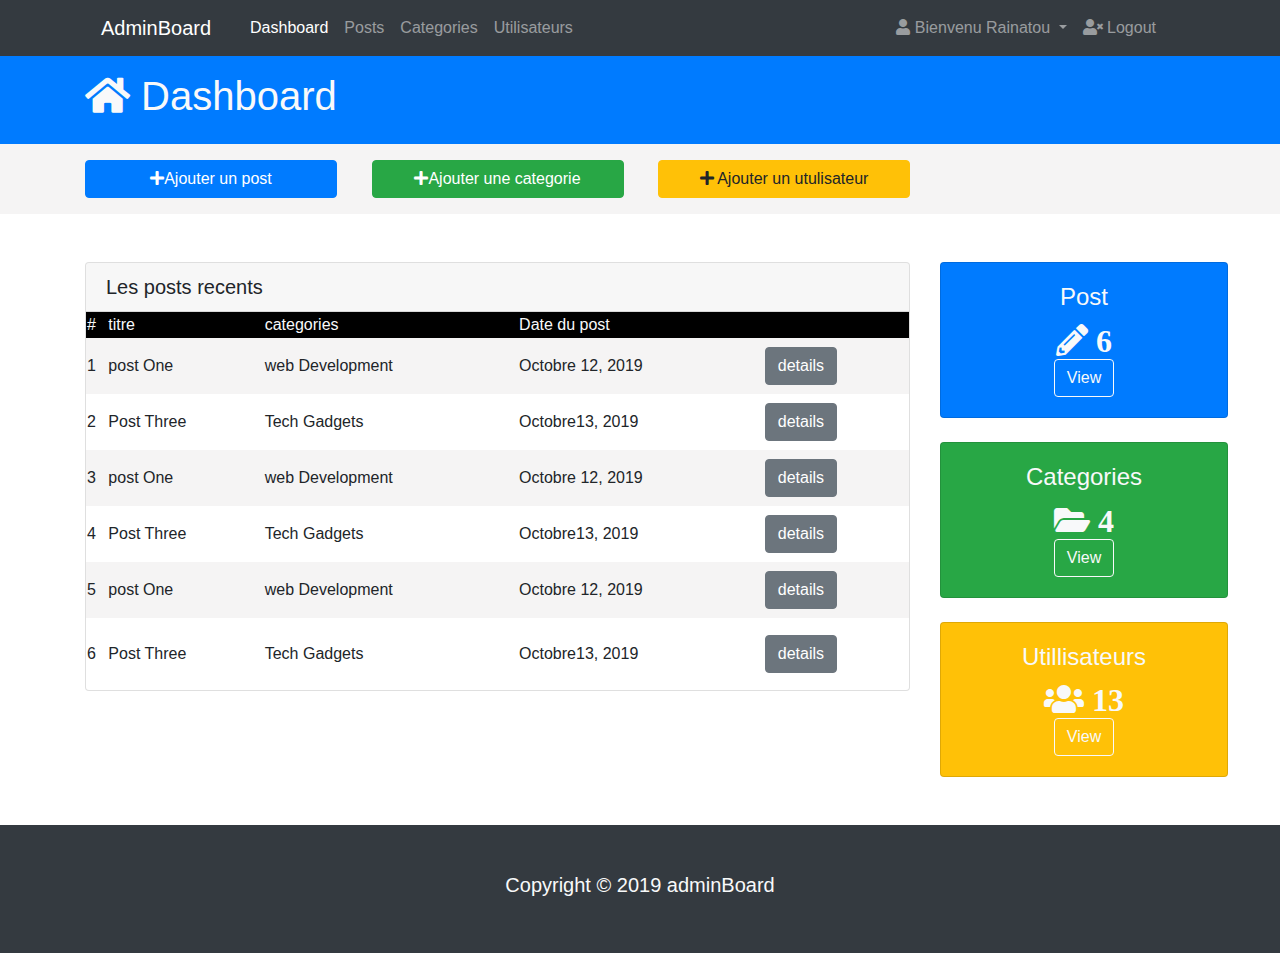
<file: index.html>
<!DOCTYPE html>
<html lang="en">
<head>
    <meta charset="UTF-8">
    <meta name="viewport" content="width=device-width, initial-scale=1.0">
    <link rel="stylesheet" href="adminboard.css">
    <meta http-equiv="X-UA-Compatible" content="ie=edge">
    <link rel="stylesheet" href="css\bootstrap.min.css">
    <link rel="stylesheet" href="fontawesome/css/all.min.css">
    <title>Document</title>

</head>
<body>
    <!--NavBar-->
    <div class="container-fluid bg-dark">
      <div class="container">
        
              <nav class="navbar navbar-expand-lg navbar-dark bg-dark">
    
                <a href="index.html" class="navbar-brand">AdminBoard</a>
                  <button class="navbar-toggler" type="button" data-toggle="collapse" data-target="#menu" aria-expanded="false" aria-label="toggle navigation">
                    <span class="navbar-toggler-icon"></span>
                  </button>
                    <div class="collapse navbar-collapse my-auto" id="menu">
                <div class="col">
                 <ul class="navbar-nav ">
                     <li class="nav-item active">
                           <a href="index.html" class="nav-link">Dashboard <span class="sr-only">(current)</span> </a>
                        </li>
                        <li class="nav-item">
                           <a href="Post.html" class="nav-link">Posts</a>
                        </li>
                        <li class="nav-item">
                            <a href="Categories.html" class="nav-link">Categories</a>
                        </li>
                        <li class="nav-item mr-auto">
                            <a href="Utilisateurs.html" class="nav-link">Utilisateurs</a>
                        </li>
                        <li class="nav-item">
                                    <a href="#" class="nav-link dropdown-toggle" type="button" data-toggle="dropdown" 
                                          aria-haspopup="true" aria-expanded="false" id="bienvenu" data-display="statice">
                                      <span class="fas fa-user"></span> Bienvenu Rainatou
                                      </a> 
                                              <div class="dropdown-menu dropdown-menu-lg-right bg-white shadow-lg"aria-labelledby="bienvenu">
                                              <a href="Profile.html" class="dropdown-item"> <i class="fas fa-user-circle"></i> Profil</a>
                                              <a href="Parametres.html" class="dropdown-item"> <i class="fas fa-cog" ></i>  Parametres</a>
                                              </div>                                               
                        </li>
                        <li class="nav-item" >
                          <a href="logout.html" class="nav-link"><span class="fas fa-user-times"></span> Logout</a>
                      </li>
                     </ul> 
    
                   </div>
                  </nav>
              </div>
          </div>
  

      <!--dashboard-->
      <section class="py-3 bg-primary">
            <div class="container">
              <div class="row">
                <div class="col">
                  <h1 class="text-light"><i class="fas fa-home"></i> Dashboard </h1>
                </div>
              </div>

            </div>
      </section>

      <section class="py-3" style="background-color: rgb(245, 244, 244)"> 
        <div class="container">
          <div class="row">
           <div class="col-9 d-flex justify-content-between">
            <button type="button" class="btn btn-primary" style="width: 252px;" data-toggle="modal" data-target="#staticBackdrop">
              <i class="fas fa-plus"></i>Ajouter un post
            </button>
            
            <div class="modal fade"  id="staticBackdrop" data-backdrop="static" tabindex="-1" role="dialog" aria-labelledby="staticBackdropLabel" aria-hidden="true">
              <div class="modal-dialog" role="document">
                <div class="modal-content">
                  <div class="modal-header bg-primary">
                    <h5 class="modal-title text-light " id="staticBackdropLabel">ajouter un post</h5>
                    <button type="button" class="close" data-dismiss="modal" aria-label="Close">
                      <span aria-hidden="true">&times;</span>
                    </button>
                  </div>
                  <div class="modal-body">
                    <div class="form-group">
                      <label for="exampleInputPassword1">Title</label>
                      <input type="password" class="form-control" id="exampleInputPassword1">
                    </div>
                    <div class="form-group">
                      <label for="exampleInputPassword1">Category</label>
                      <select class="custom-select" required>
                        <option value="">Web Development</option>
                        <option value="1">Tech Gadgets</option>
                        <option value="2">Business</option>
                        <option value="3">Health & Wellness</option>
                      </select>
                      <div class="invalid-feedback">Example invalid custom select feedback</div>
                    </div>
                    Body
                    <textarea id="txtEditor" style="height:200px;">
                        <p>Lorem ipsum dolor, sit amet consectetur adipisicing elit. Ullam consectetur sit quidem quaerat accusantium, praesentium necessitatibus id cum nulla porro.</p>
                     
                    </textarea> 



                    
                  </div>
                  <div class="modal-footer">
                    <button type="button" class="btn btn-secondary" data-dismiss="modal">Close</button>
                    <button type="button" class="btn btn-primary">Save Changes</button>
                  </div>
                </div>
              </div>
            </div>
           

           
            <button type="button" class="btn btn-success " style="width: 252px;" data-toggle="modal" data-target="#staticBackdrop">
              <i class="fas fa-plus"></i>Ajouter une categorie
            </button>
            
            <div class="modal fade" id="staticBackdrop" data-backdrop="static" tabindex="-1" role="dialog" aria-labelledby="staticBackdropLabel" aria-hidden="true">
              <div class="modal-dialog" role="document">
                <div class="modal-content">
                  <div class="modal-header bg-success">
                    <h5 class="modal-title text-light" id="staticBackdropLabel">Ajouter Categories</h5>
                    <button type="button" class="close" data-dismiss="modal" aria-label="Close">
                      <span aria-hidden="true">&times;</span>
                    </button>
                  </div>
                  <div class="modal-body">
                    <label for="exampleInputPassword1">Title</label>
                    <input type="password" class="form-control" id="exampleInputPassword1">
                  </div>
                  <div class="modal-footer">
                    <button type="button" class="btn btn-secondary" data-dismiss="modal">Close</button>
                    <button type="button" class="btn btn-primary">S ave Changes</button>
                  </div>
                </div>
              </div>
            </div>
         

           
            <button type="button" class="btn btn-warning " style="width: 252px;"data-toggle="modal" data-target="#staticBackdrop">
               <i class="fas fa-plus"></i>  Ajouter un utulisateur
            </button>
            
            <div class="modal fade" id="staticBackdrop" data-backdrop="static" tabindex="-1" role="dialog" aria-labelledby="staticBackdropLabel" aria-hidden="true">
              <div class="modal-dialog" role="document">
                <div class="modal-content">
                  <div class="modal-header">
                    <h5 class="modal-title" id="staticBackdropLabel">Modal title</h5>
                    <button type="button" class="close" data-dismiss="modal" aria-label="Close">
                      <span aria-hidden="true">&times;</span>
                    </button>
                  </div>
                  <div class="modal-body">
                    ...
                  </div>
                  <div class="modal-footer">
                    <button type="button" class="btn btn-secondary" data-dismiss="modal">Close</button>
                    <button type="button" class="btn btn-primary">Understood</button>
                  </div>
                </div>
              </div>
            </div>
          </div>

          </div>
        </div>
      </section>
<!--les posts recents-->
<section class="py-5">
  <div class="container">
    <div class="row">
      <div class="col-md-9">
        <div class="card">
          <h5 class="card-header"> Les posts recents</h5>
         <table>
           <tr style="background: black; " class="text-light  mt-1 mb-1">
             <td>#</td>
             <td>titre</td>
             <td>categories</td>
             <td>Date du post</td>
             <td></td>
           </tr>

           <tr class="py-5 toc" style="background-color: rgb(245, 244, 244); ">
             <td>1</td>
             <td>post One</td>
             <td>web Development</td>
             <td>Octobre 12, 2019</td>
             <td><button type="button" class="btn btn-secondary mt-2 mb-2" >
              details</button></td>
           </tr>
          
           
           <tr>
              <td>2</td>
             <td>Post Three</td>
             <td>Tech Gadgets</td>
             <td>Octobre13, 2019</td>
             <td><button type="button" class="btn btn-secondary mt-2 mb-2" >
              details</button></td>
           </tr>

           <tr class="py-5 toc" style="background-color: rgb(245, 244, 244); ">
            <td>3</td>
            <td>post One</td>
            <td>web Development</td>
            <td>Octobre 12, 2019</td>
            <td><button type="button" class="btn btn-secondary mt-2 mb-2" >
             details</button></td>
          </tr>

          <tr>
            <td>4</td>
            <td>Post Three</td>
            <td>Tech Gadgets</td>
            <td>Octobre13, 2019</td>
            <td><button type="button" class="btn btn-secondary mt-2 mb-2" >
              details</button></td>
          </tr>

          <tr class="py-5 toc" style="background-color: rgb(245, 244, 244); ">
            <td>5</td>
            <td>post One</td>
            <td>web Development</td>
            <td>Octobre 12, 2019</td>
            <td><button type="button" class="btn btn-secondary mt-2 mb-2" >
             details</button></td>
          </tr>

          <tr>
            <td>6</td>
            <td>Post Three</td>
            <td>Tech Gadgets</td>
            <td>Octobre13, 2019</td>
            <td><button type="button" class="btn btn-secondary mt-3 mb-3" >
              details</button></td>
          </tr>

         </table>

        </div>
      </div>

      <div class="col-md-3 text-light ">
        <div class="card bg-primary text-center" style="width: 18rem;">
          <div class="card-body">
            <h4 class="card-title">Post</h4>
            <i class="fas fa-pencil-alt fa-2x"> 6</i><br>
            <button type="button" class="btn btn-outline-light">View</button>
            
          </div>
        </div><br>

        <div class="card bg-success text-center" style="width: 18rem;">
          <div class="card-body">
            <h4 class="card-title">Categories</h4>
            <i class="fas fa-folder-open fa-2x"> 4</i><br>
            <button type="button" class="btn btn-outline-light">View</button>
            
          </div>
        </div><br>

        <div class="card bg-warning text-center" style="width: 18rem;">
          <div class="card-body">
            <h4 class="card-title">Utillisateurs</h4>
            <i class="fas fa-users fa-2x"> 13</i><br>
            <button type="button" class="btn btn-outline-light">View</button>
            
          </div>
        </div>


      </div>

    </div>
  </div>
</section>

<!--footers-->
<section class="p-5 bg-dark text-light text-center">
  <div class="container">
      <div class="row">
           <div class="col">
              <h5 > Copyright &copy; 2019 adminBoard</h5>
           </div>
      </div>
  </div>
</section>




        <script src="jquery/jquery-3.5.1.min.js"></script>
        <script src="js\bootstrap.min.js"></script>
        <script src="editor/editor.js"></script>
        <script>
            $(document).ready(function() {
                $("#txtEditor").Editor();
            });
        </script>
</body>
</html>
</file>
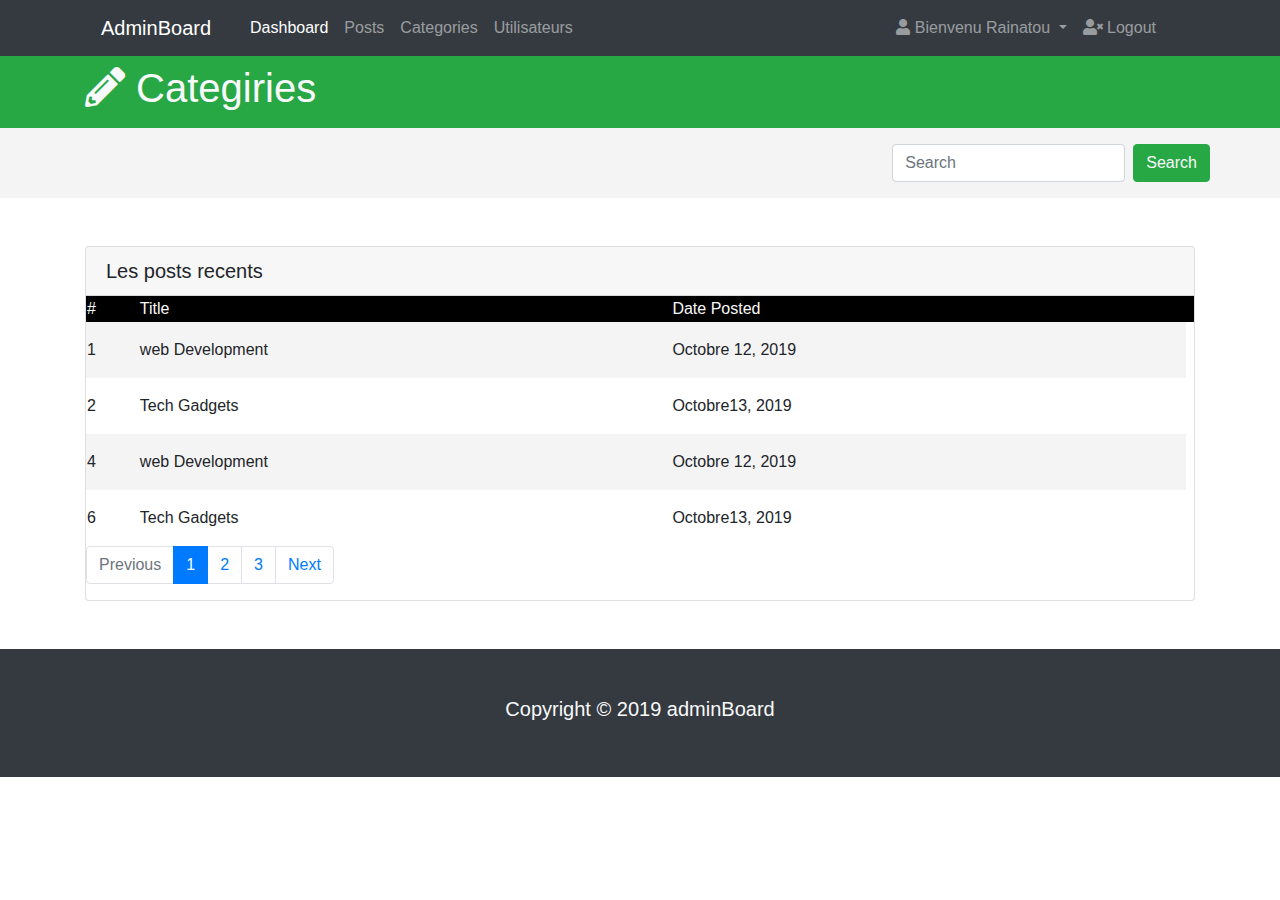
<file: Categories.html>
<!DOCTYPE html>
<html lang="en">
<head>
    <meta charset="UTF-8">
    <meta name="viewport" content="width=device-width, initial-scale=1.0">
    <link rel="stylesheet" href="adminboard.css">
    <meta http-equiv="X-UA-Compatible" content="ie=edge">
    <link rel="stylesheet" href="css\bootstrap.min.css">
    <link rel="stylesheet" href="fontawesome/css/all.min.css">
    <title>Document</title>
</head>
<body>

  <!--NavBar-->
    <div class="container-fluid bg-dark">
      <div class="container">
        
              <nav class="navbar navbar-expand-lg navbar-dark bg-dark">
    
                <a href="index.html" class="navbar-brand">AdminBoard</a>
                  <button class="navbar-toggler" type="button" data-toggle="collapse" data-target="#menu" aria-expanded="false" aria-label="toggle navigation">
                    <span class="navbar-toggler-icon"></span>
                  </button>
                    <div class="collapse navbar-collapse my-auto" id="menu">
                <div class="col">
                 <ul class="navbar-nav ">
                     <li class="nav-item active">
                           <a href="index.html" class="nav-link">Dashboard <span class="sr-only">(current)</span> </a>
                        </li>
                        <li class="nav-item">
                           <a href="Post.html" class="nav-link">Posts</a>
                        </li>
                        <li class="nav-item">
                            <a href="Categories.html" class="nav-link">Categories</a>
                        </li>
                        <li class="nav-item mr-auto">
                            <a href="Utilisateurs.html" class="nav-link">Utilisateurs</a>
                        </li>
                        <li class="nav-item">
                                    <a href="#" class="nav-link dropdown-toggle" type="button" data-toggle="dropdown" 
                                          aria-haspopup="true" aria-expanded="false" id="bienvenu" data-display="statice">
                                      <span class="fas fa-user"></span> Bienvenu Rainatou
                                      </a> 
                                              <div class="dropdown-menu dropdown-menu-lg-right bg-white shadow-lg"aria-labelledby="bienvenu">
                                              <a href="Profile.html" class="dropdown-item"> <i class="fas fa-user-circle"></i> Profil</a>
                                              <a href="Parametres.html" class="dropdown-item"> <i class="fas fa-cog" ></i>  Parametres</a>
                                              </div>                                               
                        </li>
                        <li class="nav-item" >
                          <a href="logout.html" class="nav-link"><span class="fas fa-user-times"></span> Logout</a>
                      </li>
                     </ul> 
    
                   </div>
                  </nav>
              </div>
          </div>
  


  
        <!--Categiries-->
        <section class="py-2 bg-success">
              <div class="container">
                <div class="row">
                  <div class="col">
                    <h1 class="text-light"><i class="fas fa-pencil-alt"></i> Categiries</h1>
                  </div>
                </div>
  
              </div>
        </section>
        <!--search-->
        <section class="py-3 " style="background-color: rgb(245, 244, 244)">
            <div class="container ">
                <div class="row ">
                  
                        <form class="form-inline my-2 my-lg-0 ml-auto">
                            <input class="form-control mr-sm-2" type="search" placeholder="Search" aria-label="Search">
                            <button class="btn btn-outline-success bg-success text-light my-2 my-sm-0" type="submit">Search</button>
                          </form>
                    
                </div>
            </div>
        </section>
        <!--Categories recent-->
        <section class="py-5">
            <div class="container">
              <div class="row">
                <div class="col">
                  <div class="card">
                    <h5 class="card-header"> Les posts recents</h5>
                    
                        <table>
                            <tr style="background: black; " class="text-light  mt-1 mb-1">
                              <td>#</td>
                              <td></td>
                              <td>Title</td>
                              <td>Date Posted</td>
                              <td></td>
                            </tr>
                 
                            <tr class="py-5 toc" style="background-color: rgb(245, 244, 244); ">
                              <td>1</td>
                              <td></td>
                              <td>web Development</td>
                              <td class="py-3">Octobre 12, 2019</td>
                             
                            </tr>
                           
                            
                            <tr>
                               <td>2</td>
                              <td></td>
                              <td>Tech Gadgets</td>
                              <td class="py-3">Octobre13, 2019</td>
                             
                            </tr>
                 
                           <tr class="py-5 toc" style="background-color: rgb(245, 244, 244); ">
                             <td>4</td>
                             <td></td>
                             <td>web Development</td>
                             <td class="py-3" >Octobre 12, 2019</td>
                            
                           </tr>
                 
                           <tr class="">
                             <td>6</td>
                             <td></td>
                             <td>Tech Gadgets</td>
                             <td class="py-3">Octobre13, 2019</td>
                            
                           </tr>
                 
                          </table>


                   
                   <nav aria-label="...">
                    <ul class="pagination">
                      <li class="page-item disabled">
                        <span class="page-link">Previous</span>
                      </li>
                      <li class="page-item active"><a class="page-link" href="#">1</a></li>
                      <li class="page-item " aria-current="page">
                        <span class="page-link">
                          2
                          <span class="sr-only">(current)</span>
                        </span>
                      </li>
                      <li class="page-item"><a class="page-link" href="#">3</a></li>
                      <li class="page-item">
                        <a class="page-link" href="#">Next</a>
                      </li>
                    </ul>
                  </nav>
                  </div>
                </div>
          
                
          
              </div>
            </div>
          </section>


<!--footers-->
<section class="p-5 bg-dark text-light text-center">
  <div class="container">
      <div class="row">
           <div class="col">
              <h5 > Copyright &copy; 2019 adminBoard</h5>
           </div>
      </div>
  </div>
</section>







    <script src="jquery/jquery-3.5.1.min.js"></script>
    <script src="js\bootstrap.min.js"></script>
</body>
</html>
</file>
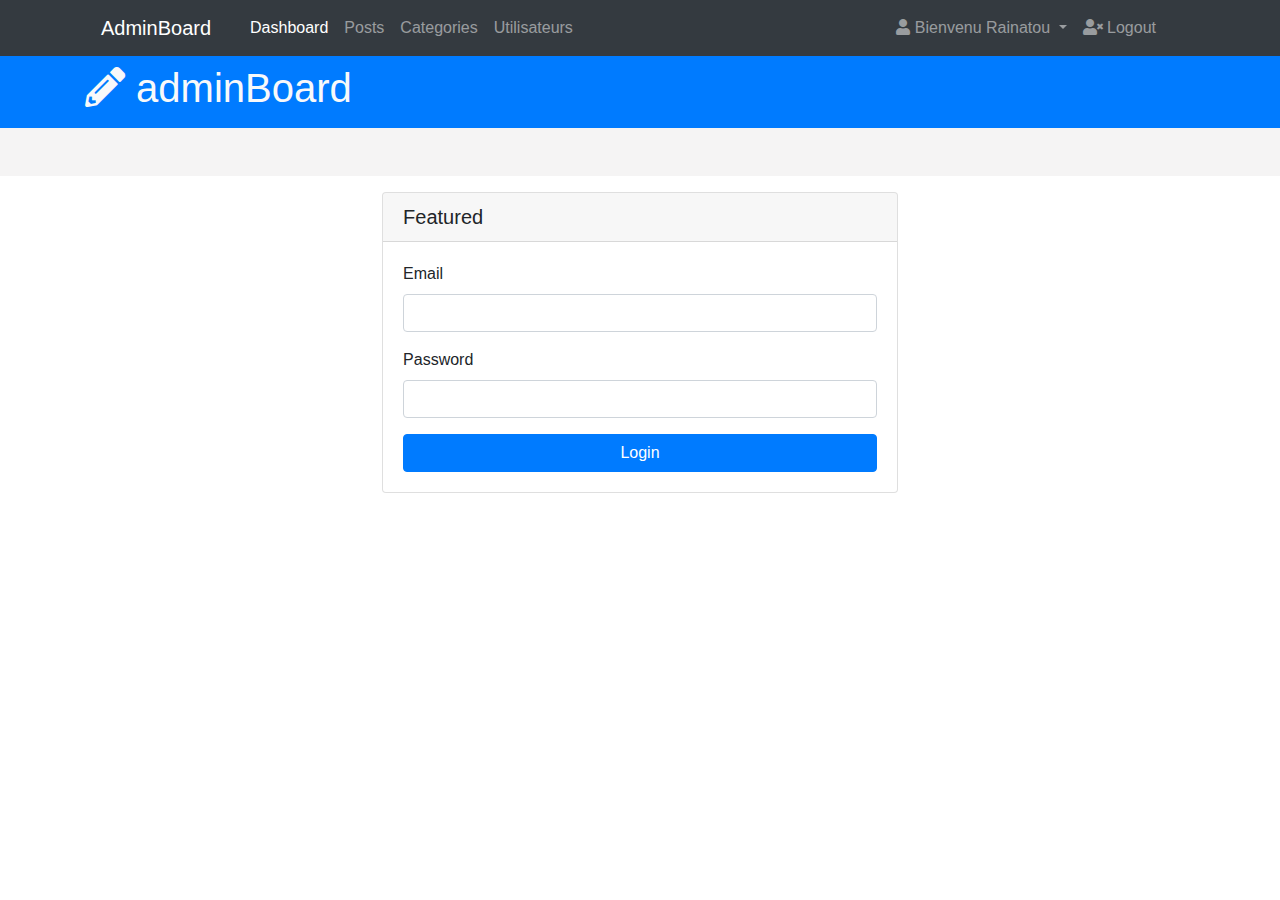
<file: Logout.html>
<!DOCTYPE html>
<html lang="en">
<head>
    <meta charset="UTF-8">
    <meta name="viewport" content="width=device-width, initial-scale=1.0">
    <link rel="stylesheet" href="adminboard.css">
    <meta http-equiv="X-UA-Compatible" content="ie=edge">
    <link rel="stylesheet" href="css\bootstrap.min.css">
    <link rel="stylesheet" href="fontawesome/css/all.min.css">
    <title>Document</title>
</head>
<body>
      <!--NavBar-->
    <div class="container-fluid bg-dark">
      <div class="container">
        
              <nav class="navbar navbar-expand-lg navbar-dark bg-dark">
    
                <a href="index.html" class="navbar-brand">AdminBoard</a>
                  <button class="navbar-toggler" type="button" data-toggle="collapse" data-target="#menu" aria-expanded="false" aria-label="toggle navigation">
                    <span class="navbar-toggler-icon"></span>
                  </button>
                    <div class="collapse navbar-collapse my-auto" id="menu">
                <div class="col">
                 <ul class="navbar-nav ">
                     <li class="nav-item active">
                           <a href="index.html" class="nav-link">Dashboard <span class="sr-only">(current)</span> </a>
                        </li>
                        <li class="nav-item">
                           <a href="Post.html" class="nav-link">Posts</a>
                        </li>
                        <li class="nav-item">
                            <a href="Categories.html" class="nav-link">Categories</a>
                        </li>
                        <li class="nav-item mr-auto">
                            <a href="Utilisateurs.html" class="nav-link">Utilisateurs</a>
                        </li>
                        <li class="nav-item">
                                    <a href="#" class="nav-link dropdown-toggle" type="button" data-toggle="dropdown" 
                                          aria-haspopup="true" aria-expanded="false" id="bienvenu" data-display="statice">
                                      <span class="fas fa-user"></span> Bienvenu Rainatou
                                      </a> 
                                              <div class="dropdown-menu dropdown-menu-lg-right bg-white shadow-lg"aria-labelledby="bienvenu">
                                              <a href="Profile.html" class="dropdown-item"> <i class="fas fa-user-circle"></i> Profil</a>
                                              <a href="Parametres.html" class="dropdown-item"> <i class="fas fa-cog" ></i>  Parametres</a>
                                              </div>                                               
                        </li>
                        <li class="nav-item" >
                          <a href="Logout.html" class="nav-link"><span class="fas fa-user-times"></span> Logout</a>
                      </li>
                     </ul> 
    
                   </div>
                  </nav>
              </div>
          </div>
  
  
        <!--Board-->
        <section class="py-2 bg-primary">
              <div class="container">
                <div class="row">
                  <div class="col">
                    <h1 class="text-light"><i class="fas fa-pencil-alt"></i> adminBoard</h1>
                  </div>
                </div>
  
              </div>
        </section>

        <!--vide-->
        <section class="py-4" style="background-color: rgb(245, 244, 244)">
        </section>

        <!--Connexion-->
        <section class="py-3">
            <div class="row">
                <div class="col-5 m-auto">
                    <div class="card">
                        <h5 class="card-header">Featured</h5>
                        <div class="card-body">
                            <div class="form-group">
                                <label for="exampleInputEmail1">Email</label>
                                <input type="email" class="form-control" id="exampleInputEmail1" aria-describedby="emailHelp">
                                
                              </div>
                              <div class="form-group">
                                <label for="exampleInputPassword1">Password</label>
                                <input type="password" class="form-control" id="exampleInputPassword1">
                              </div>
                          <a href="#" class="btn btn-primary btn-block">Login</a>
                        </div>
                      </div>

                </div>
            </div>
        </section>




        </section>
    








    <script src="jquery/jquery-3.5.1.min.js"></script>
    <script src="js\bootstrap.min.js"></script>
</body>
</html>
</file>
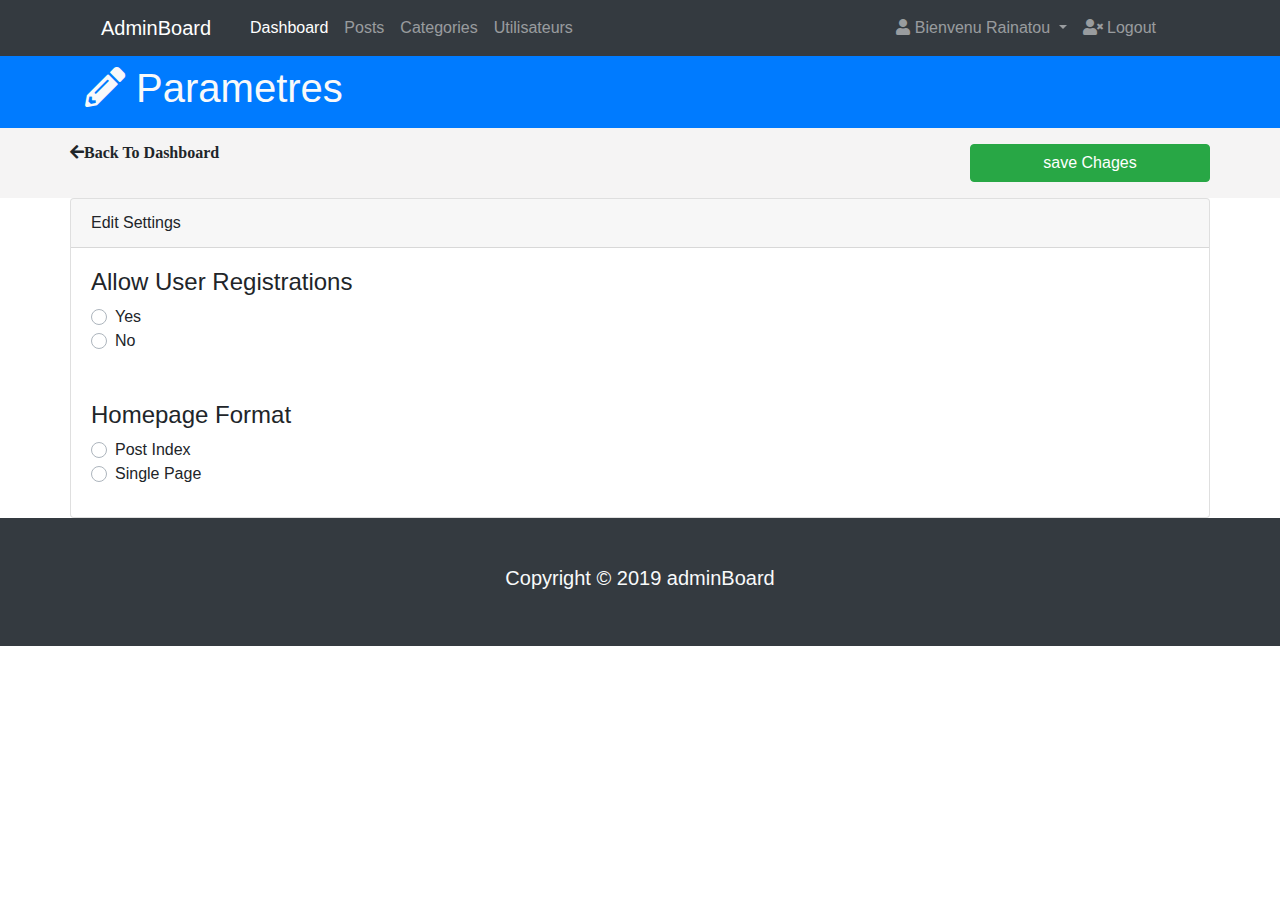
<file: Parametres.html>
<!DOCTYPE html>
<html lang="en">
<head>
    <meta charset="UTF-8">
    <meta name="viewport" content="width=device-width, initial-scale=1.0">
    <link rel="stylesheet" href="adminboard.css">
    <meta http-equiv="X-UA-Compatible" content="ie=edge">
    <link rel="stylesheet" href="css\bootstrap.min.css">
    <link rel="stylesheet" href="fontawesome/css/all.min.css">
    <title>Document</title>
</head>
<body>
     <!--NavBar-->
    <div class="container-fluid bg-dark">
      <div class="container">
        
              <nav class="navbar navbar-expand-lg navbar-dark bg-dark">
    
                <a href="index.html" class="navbar-brand">AdminBoard</a>
                  <button class="navbar-toggler" type="button" data-toggle="collapse" data-target="#menu" aria-expanded="false" aria-label="toggle navigation">
                    <span class="navbar-toggler-icon"></span>
                  </button>
                    <div class="collapse navbar-collapse my-auto" id="menu">
                <div class="col">
                 <ul class="navbar-nav ">
                     <li class="nav-item active">
                           <a href="index.html" class="nav-link">Dashboard <span class="sr-only">(current)</span> </a>
                        </li>
                        <li class="nav-item">
                           <a href="Post.html" class="nav-link">Posts</a>
                        </li>
                        <li class="nav-item">
                            <a href="Categories.html" class="nav-link">Categories</a>
                        </li>
                        <li class="nav-item mr-auto">
                            <a href="Utilisateurs.html" class="nav-link">Utilisateurs</a>
                        </li>
                        <li class="nav-item">
                                    <a href="#" class="nav-link dropdown-toggle" type="button" data-toggle="dropdown" 
                                          aria-haspopup="true" aria-expanded="false" id="bienvenu" data-display="statice">
                                      <span class="fas fa-user"></span> Bienvenu Rainatou
                                      </a> 
                                              <div class="dropdown-menu dropdown-menu-lg-right bg-white shadow-lg"aria-labelledby="bienvenu">
                                              <a href="Profile.html" class="dropdown-item"> <i class="fas fa-user-circle"></i> Profil</a>
                                              <a href="Parametres.html" class="dropdown-item"> <i class="fas fa-cog" ></i>  Parametres</a>
                                              </div>                                               
                        </li>
                        <li class="nav-item" >
                          <a href="logout.html" class="nav-link"><span class="fas fa-user-times"></span> Logout</a>
                      </li>
                     </ul> 
    
                   </div>
                  </nav>
              </div>
          </div>
  
  
        <!--Parametres-->
        <section class="py-2 bg-primary">
              <div class="container">
                <div class="row">
                  <div class="col">
                    <h1 class="text-light"><i class="fas fa-pencil-alt"></i> Parametres</h1>
                  </div>
                </div>
  
              </div>
        </section>

        <!--saves-->
        <section class="py-3 " style="background-color: rgb(245, 244, 244)">
            <div class="container ">
                
                    <div class="row ">
                        <i class="fas fa-arrow-left mr-auto">Back To Dashboard</i>
                        <button class="btn btn-success" style="width: 15rem;"> save Chages</button>
                    </div>       
            </div>
        </section>
        <!--settings-->
        <section>
            <div class="container">
                <div class="row ">
                    <div class="card" style="width: 72rem; height: 20rem;">
                        <div class="card-header">
                          Edit Settings
                        </div>
                        <div class="card-body">
                          <h4>Allow User Registrations</h4>
                          <div class="custom-control custom-radio">
                            <input type="radio" id="customRadio1" name="customRadio" class="custom-control-input">
                            <label class="custom-control-label" for="customRadio1">Yes</label>
                          </div>
                          <div class="custom-control custom-radio">
                            <input type="radio" id="customRadio2" name="customRadio" class="custom-control-input">
                            <label class="custom-control-label" for="customRadio2">No</label>
                          </div><br><br>
                          <h4>Homepage Format</h4>
                          <div class="custom-control custom-radio">
                            <input type="radio" id="customRadio1" name="customRadio" class="custom-control-input">
                            <label class="custom-control-label" for="customRadio1">Post Index</label>
                          </div>
                          <div class="custom-control custom-radio">
                            <input type="radio" id="customRadio2" name="customRadio" class="custom-control-input">
                            <label class="custom-control-label" for="customRadio2">Single Page</label>
                          </div>

                         
                          
                        </div>
                      </div>
                </div>
            </div>
        </section>

<!--footers-->
<section class="p-5 bg-dark text-light text-center">
  <div class="container">
      <div class="row">
           <div class="col">
              <h5 > Copyright &copy; 2019 adminBoard</h5>
           </div>
      </div>
  </div>
</section>
</section>



    <script src="jquery/jquery-3.5.1.min.js"></script>
    <script src="js\bootstrap.min.js"></script>
</body>
</html>
</file>
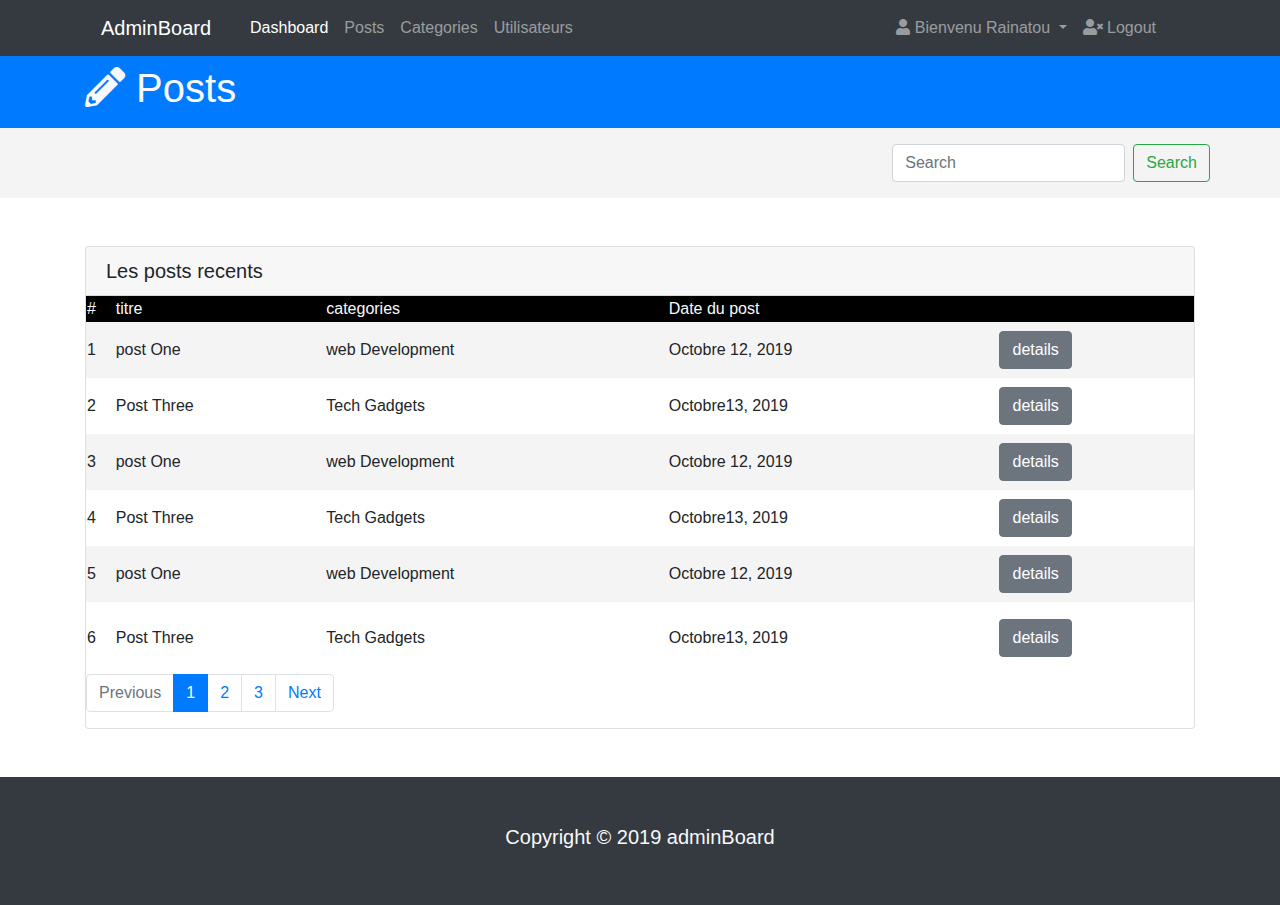
<file: Post.html>
<!DOCTYPE html>
<html lang="en">
<head>
    <meta charset="UTF-8">
    <meta name="viewport" content="width=device-width, initial-scale=1.0">
    <link rel="stylesheet" href="adminboard.css">
    <meta http-equiv="X-UA-Compatible" content="ie=edge">
    <link rel="stylesheet" href="css\bootstrap.min.css">
    <link rel="stylesheet" href="fontawesome/css/all.min.css">
    <title>Document</title>
</head>
<body>
    <!--NavBar-->
    <!--NavBar-->
    <div class="container-fluid bg-dark">
      <div class="container">
        
              <nav class="navbar navbar-expand-lg navbar-dark bg-dark">
    
                <a href="index.html" class="navbar-brand">AdminBoard</a>
                  <button class="navbar-toggler" type="button" data-toggle="collapse" data-target="#menu" aria-expanded="false" aria-label="toggle navigation">
                    <span class="navbar-toggler-icon"></span>
                  </button>
                    <div class="collapse navbar-collapse my-auto" id="menu">
                <div class="col">
                 <ul class="navbar-nav ">
                     <li class="nav-item active">
                           <a href="index.html" class="nav-link">Dashboard <span class="sr-only">(current)</span> </a>
                        </li>
                        <li class="nav-item">
                           <a href="Post.html" class="nav-link">Posts</a>
                        </li>
                        <li class="nav-item">
                            <a href="Categories.html" class="nav-link">Categories</a>
                        </li>
                        <li class="nav-item mr-auto">
                            <a href="Utilisateurs.html" class="nav-link">Utilisateurs</a>
                        </li>
                        <li class="nav-item">
                                    <a href="#" class="nav-link dropdown-toggle" type="button" data-toggle="dropdown" 
                                          aria-haspopup="true" aria-expanded="false" id="bienvenu" data-display="statice">
                                      <span class="fas fa-user"></span> Bienvenu Rainatou
                                      </a> 
                                              <div class="dropdown-menu dropdown-menu-lg-right bg-white shadow-lg"aria-labelledby="bienvenu">
                                              <a href="Profile.html" class="dropdown-item"> <i class="fas fa-user-circle"></i> Profil</a>
                                              <a href="Parametres.html" class="dropdown-item"> <i class="fas fa-cog" ></i>  Parametres</a>
                                              </div>                                               
                        </li>
                        <li class="nav-item" >
                          <a href="logout.html" class="nav-link"><span class="fas fa-user-times"></span> Logout</a>
                      </li>
                     </ul> 
    
                   </div>
                  </nav>
              </div>
          </div>
  
  
  
  
        <!--Post-->
        <section class="py-2 bg-primary">
              <div class="container">
                <div class="row">
                  <div class="col">
                    <h1 class="text-light"><i class="fas fa-pencil-alt"></i> Posts</h1>
                  </div>
                </div>
  
              </div>
        </section>
        <!--search-->
        <section class="py-3 " style="background-color: rgb(245, 244, 244)">
            <div class="container ">
                <div class="row ">
                  
                        <form class="form-inline my-2 my-lg-0 ml-auto">
                            <input class="form-control mr-sm-2" type="search" placeholder="Search" aria-label="Search">
                            <button class="btn btn-outline-success my-2 my-sm-0" type="submit">Search</button>
                          </form>
                    
                </div>
            </div>
        </section>
        <!--posts recents-->
        <section class="py-5">
            <div class="container">
              <div class="row">
                <div class="col">
                  <div class="card">
                    <h5 class="card-header"> Les posts recents</h5>
                   <table>
                     <tr style="background: black; " class="text-light  mt-1 mb-1">
                       <td>#</td>
                       <td>titre</td>
                       <td>categories</td>
                       <td>Date du post</td>
                       <td></td>
                     </tr>
          
                     <tr class="py-5 toc" style="background-color: rgb(245, 244, 244); ">
                       <td>1</td>
                       <td>post One</td>
                       <td>web Development</td>
                       <td>Octobre 12, 2019</td>
                       <td><button type="button" class="btn btn-secondary mt-2 mb-2" >
                        details</button></td>
                     </tr>
                    
                     
                     <tr>
                        <td>2</td>
                       <td>Post Three</td>
                       <td>Tech Gadgets</td>
                       <td>Octobre13, 2019</td>
                       <td><button type="button" class="btn btn-secondary mt-2 mb-2" >
                        details</button></td>
                     </tr>
          
                     <tr class="py-5 toc" style="background-color: rgb(245, 244, 244); ">
                      <td>3</td>
                      <td>post One</td>
                      <td>web Development</td>
                      <td>Octobre 12, 2019</td>
                      <td><button type="button" class="btn btn-secondary mt-2 mb-2" >
                       details</button></td>
                    </tr>
          
                    <tr>
                      <td>4</td>
                      <td>Post Three</td>
                      <td>Tech Gadgets</td>
                      <td>Octobre13, 2019</td>
                      <td><button type="button" class="btn btn-secondary mt-2 mb-2" >
                        details</button></td>
                    </tr>
          
                    <tr class="py-5 toc" style="background-color: rgb(245, 244, 244); ">
                      <td>5</td>
                      <td>post One</td>
                      <td>web Development</td>
                      <td>Octobre 12, 2019</td>
                      <td><button type="button" class="btn btn-secondary mt-2 mb-2" >
                       details</button></td>
                    </tr>
          
                    <tr>
                      <td>6</td>
                      <td>Post Three</td>
                      <td>Tech Gadgets</td>
                      <td>Octobre13, 2019</td>
                      <td><button type="button" class="btn btn-secondary mt-3 mb-3" >
                        details</button></td>
                    </tr>
          
                   </table>
                   <nav aria-label="...">
                    <ul class="pagination">
                      <li class="page-item disabled">
                        <span class="page-link">Previous</span>
                      </li>
                      <li class="page-item active"><a class="page-link" href="#">1</a></li>
                      <li class="page-item " aria-current="page">
                        <span class="page-link">
                          2
                          <span class="sr-only">(current)</span>
                        </span>
                      </li>
                      <li class="page-item"><a class="page-link" href="#">3</a></li>
                      <li class="page-item">
                        <a class="page-link" href="#">Next</a>
                      </li>
                    </ul>
                  </nav>
                  </div>
                </div>
          
                
          
              </div>
            </div>
          </section>
  


<!--footers-->
<section class="p-5 bg-dark text-light text-center">
  <div class="container">
      <div class="row">
           <div class="col">
              <h5 > Copyright &copy; 2019 adminBoard</h5>
           </div>
      </div>
  </div>
</section>














    <script src="jquery/jquery-3.5.1.min.js"></script>
    <script src="js\bootstrap.min.js"></script>
</body>
</html>
</file>
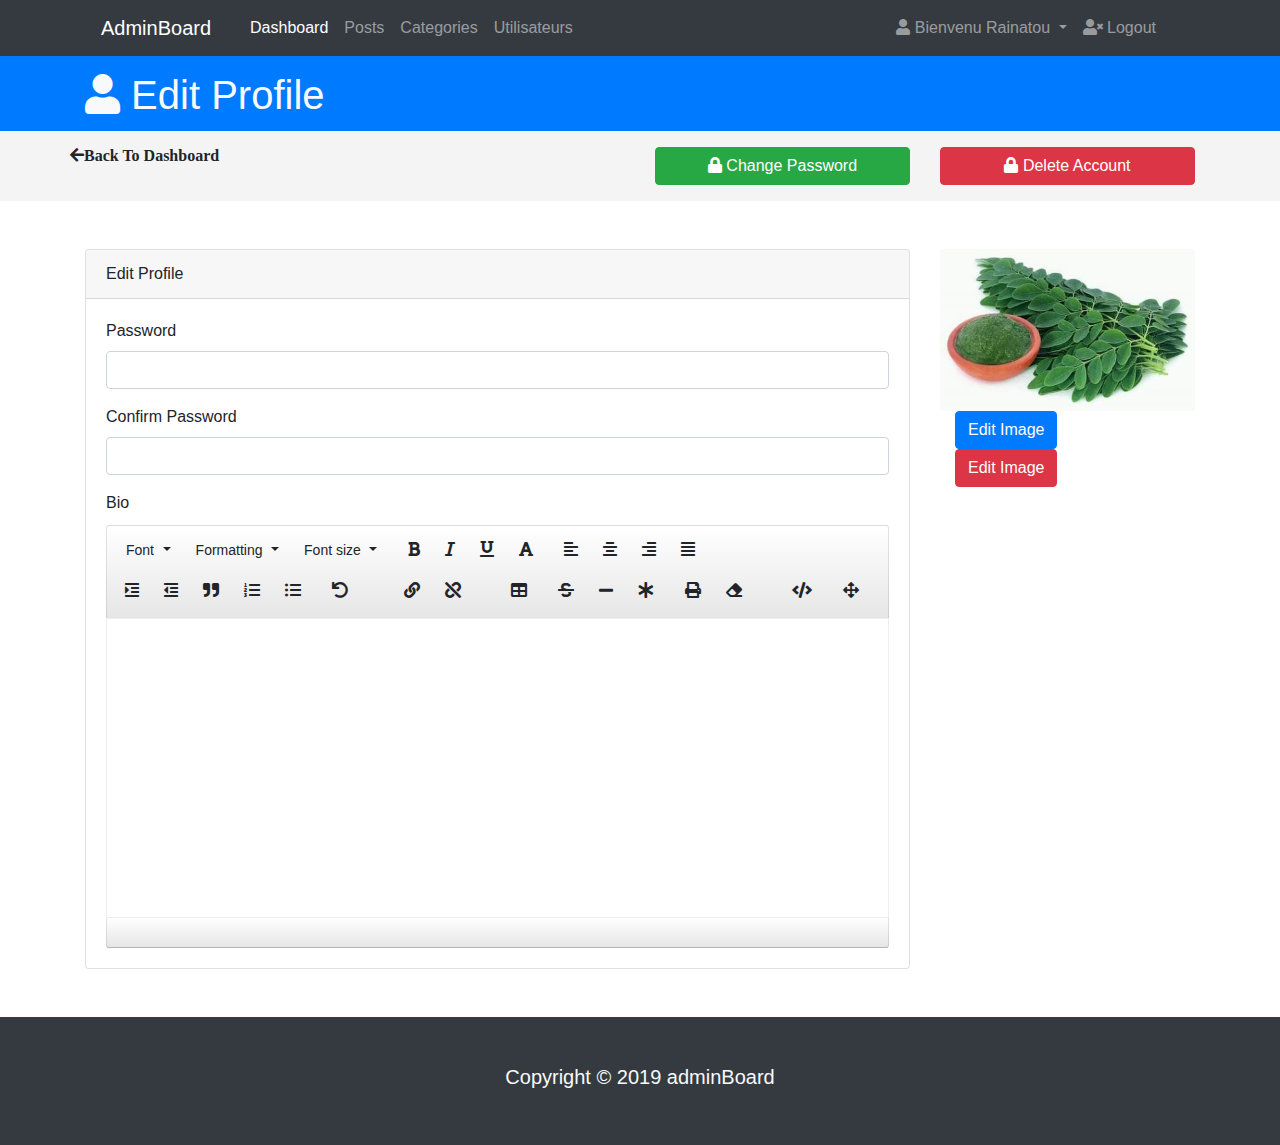
<file: Profile.html>
<!DOCTYPE html>
<html lang="en">
<head>
    <meta charset="UTF-8">
    <meta name="viewport" content="width=device-width, initial-scale=1.0">
    <link rel="stylesheet" href="adminboard.css">
    <meta http-equiv="X-UA-Compatible" content="ie=edge">
    <link rel="stylesheet" href="css\bootstrap.min.css">
    <link rel="stylesheet" href="fontawesome/css/all.min.css">
    <link rel="stylesheet" href="editor/editor.css">
    <script src="editor/editor.js"></script>
    <script>
        $(document).ready(function() {
            $("#txtEditor").Editor();
        });
    </script>
</head>
<body>
 <!--NavBar-->
 <div class="container-fluid bg-dark">
  <div class="container">
    
          <nav class="navbar navbar-expand-lg navbar-dark bg-dark">

            <a href="index.html" class="navbar-brand">AdminBoard</a>
              <button class="navbar-toggler" type="button" data-toggle="collapse" data-target="#menu" aria-expanded="false" aria-label="toggle navigation">
                <span class="navbar-toggler-icon"></span>
              </button>
                <div class="collapse navbar-collapse my-auto" id="menu">
            <div class="col">
             <ul class="navbar-nav ">
                 <li class="nav-item active">
                       <a href="index.html" class="nav-link">Dashboard <span class="sr-only">(current)</span> </a>
                    </li>
                    <li class="nav-item">
                       <a href="Post.html" class="nav-link">Posts</a>
                    </li>
                    <li class="nav-item">
                        <a href="Categories.html" class="nav-link">Categories</a>
                    </li>
                    <li class="nav-item mr-auto">
                        <a href="Utilisateurs.html" class="nav-link">Utilisateurs</a>
                    </li>
                    <li class="nav-item">
                                <a href="#" class="nav-link dropdown-toggle" type="button" data-toggle="dropdown" 
                                      aria-haspopup="true" aria-expanded="false" id="bienvenu" data-display="statice">
                                  <span class="fas fa-user"></span> Bienvenu Rainatou
                                  </a> 
                                          <div class="dropdown-menu dropdown-menu-lg-right bg-white shadow-lg"aria-labelledby="bienvenu">
                                          <a href="Profile.html" class="dropdown-item"> <i class="fas fa-user-circle"></i> Profil</a>
                                          <a href="Parametres.html" class="dropdown-item"> <i class="fas fa-cog" ></i>  Parametres</a>
                                          </div>                                               
                    </li>
                    <li class="nav-item" >
                      <a href="logout.html" class="nav-link"><span class="fas fa-user-times"></span> Logout</a>
                  </li>
                 </ul> 

               </div>
              </nav>
          </div>
      </div>


    <!--Profil-->
    <section class="py-2 bg-primary">
          <div class="container">
            <div class="row">
              <div class="col">
                <h1 class="text-light"><i class="fas fa-user"></i> Edit Profile</h1>
              </div>
            </div>

          </div>
    </section>
    <!--password-->
    <section class="py-3 " style="background-color: rgb(245, 244, 244)">
        <div class="container ">
            
                <div class="row ">
                    <i class="fas fa-arrow-left mr-auto">Back To Dashboard</i>
                   <div class="col-3">
                      <button type="button" class="btn btn-success " style="width: 255px;" data-toggle="modal" data-target="#exampleModal ">
                          <i class="fas fa-lock"></i> Change Password
                        </button>
                        
                        <!-- Modal -->
                        <div class="modal fade " id="exampleModal" tabindex="-1" role="dialog" aria-labelledby="exampleModalLabel" aria-hidden="true">
                          <div class="modal-dialog" role="document">
                            <div class="modal-content">
                              <div class="modal-header">
                                <h5 class="modal-title" id="exampleModalLabel">Change Password</h5>
                                <button type="button" class="close" data-dismiss="modal" aria-label="Close">
                                  <span aria-hidden="true">&times;</span>
                                </button>
                              </div>
                              <div class="modal-body">
                                  <div class="form-group">
                                      <label for="exampleInputEmail1">Password</label>
                                      <input type="email" class="form-control" id="exampleInputEmail1" aria-describedby="emailHelp">
                                      <small id="emailHelp" class="form-text text-muted">We'll never share your email with anyone else.</small>
                                    </div>
                                    <div class="form-group">
                                      <label for="exampleInputPassword1">Confirm Password</label>
                                      <input type="password" class="form-control" id="exampleInputPassword1">
                                    </div>
                                  
                              </div>
                              <div class="modal-footer">
                                <button type="button" class="btn btn-secondary" data-dismiss="modal">Close</button>
                                <button type="button" class="btn btn-primary">Update Password</button>
                              </div>
                            </div>
                          </div>
                        </div>
      
                   </div>
      
      
              <div class="col-3">
                  <button type="button" class="btn btn-danger " style="width: 255px;" data-toggle="modal" data-target="#exampleModal ">
                      <i class="fas fa-lock"></i> Delete Account
                    </button>
                    
                    <!-- Modal -->
                    <div class="modal fade " id="exampleModal" tabindex="-1" role="dialog" aria-labelledby="exampleModalLabel" aria-hidden="true">
                      <div class="modal-dialog" role="document">
                        <div class="modal-content">
                          <div class="modal-header">
                            <h5 class="modal-title" id="exampleModalLabel">Change Password</h5>
                            <button type="button" class="close" data-dismiss="modal" aria-label="Close">
                              <span aria-hidden="true">&times;</span>
                            </button>
                          </div>
                          <div class="modal-body">
                              <div class="form-group">
                                  <label for="exampleInputEmail1">Password</label>
                                  <input type="email" class="form-control" id="exampleInputEmail1" aria-describedby="emailHelp">
                                 
                                </div>
                                <div class="form-group">
                                  <label for="exampleInputPassword1">Confirm Password</label>
                                  <input type="password" class="form-control" id="exampleInputPassword1">
                                </div>
                              
                          </div>
                          <div class="modal-footer">
                            <button type="button" class="btn btn-secondary" data-dismiss="modal">Close</button>
                            <button type="button" class="btn btn-primary">Update Password</button>
                          </div>
                        </div>
                      </div>
                    </div>
      
              </div>
                      
                  </div>
            
        </div>
    </section>
    <section class="py-5">
        <div class="container">
            <div class="row">
                <div class="col-9">
                    <div class="card">
                        <div class="card-header">
                            Edit Profile
                          </div>
                         <div class="card-body">
                            <div class="form-group">
                                <label for="exampleInputEmail1">Password</label>
                                <input type="email" class="form-control" id="exampleInputEmail1" aria-describedby="emailHelp">
                                
                              </div>
                              <div class="form-group">
                                <label for="exampleInputPassword1">Confirm Password</label>
                                <input type="password" class="form-control" id="exampleInputPassword1">
                              </div>
                                Bio 
                                <textarea id="txtEditor" style="height:150px;">
                                    <p>Lorem ipsum dolor, sit amet consectetur adipisicing elit. Ullam consectetur sit quidem quaerat accusantium, praesentium necessitatibus id cum nulla porro.</p>
                                 
                                </textarea>   

                         </div>


                    </div>
                </div>

                <div class="col-3">
                    <img src="image/im1.jpg" class="card-img-top" alt="...">
                    <div class="col-12">
                        <button class="btn btn-primary">Edit Image</button>
                        
                    </div>
                    <div class="col-12" >
                        <button class="btn btn-danger">Edit Image</button>
                    </div>
                    

                </div>
            </div>
        </div>

    </section>


<!--footers-->
<section class="p-5 bg-dark text-light text-center">
  <div class="container">
      <div class="row">
           <div class="col">
              <h5 > Copyright &copy; 2019 adminBoard</h5>
           </div>
      </div>
  </div>
</section>



    <script src="jquery/jquery-3.5.1.min.js"></script>
    <script src="js\bootstrap.min.js"></script>
    <script src="editor/editor.js"></script>
    <script>
        $(document).ready(function() {
            $("#txtEditor").Editor();
        });
    </script>
    
</body>
</html>
</file>
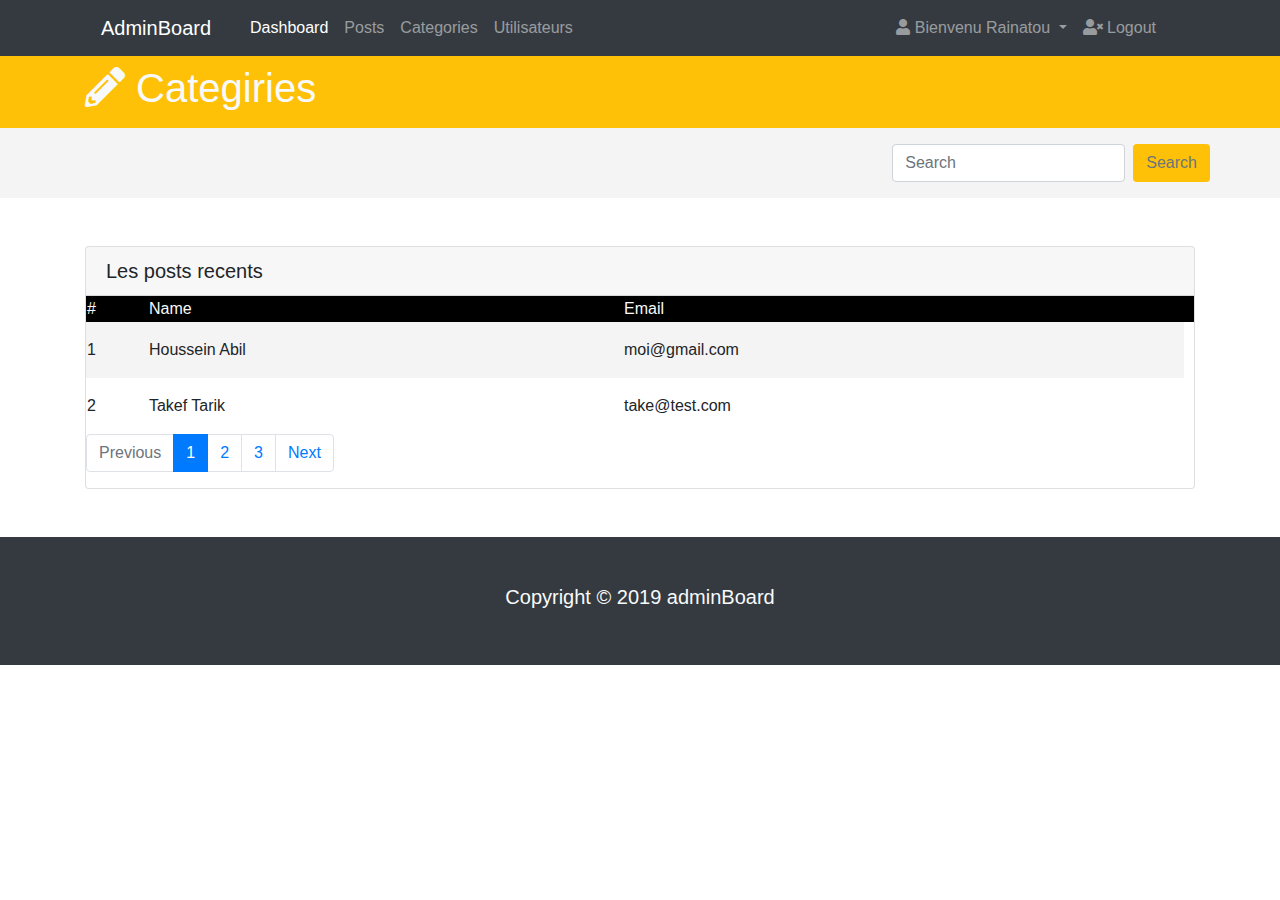
<file: Utilisateurs.html>
<!DOCTYPE html>
<html lang="en">
<head>
    <meta charset="UTF-8">
    <meta name="viewport" content="width=device-width, initial-scale=1.0">
    <link rel="stylesheet" href="adminboard.css">
    <meta http-equiv="X-UA-Compatible" content="ie=edge">
    <link rel="stylesheet" href="css\bootstrap.min.css">
    <link rel="stylesheet" href="fontawesome/css/all.min.css">
    <title>Document</title>
</head>
<body>
    <!--NavBar-->
    <div class="container-fluid bg-dark">
      <div class="container">
        
              <nav class="navbar navbar-expand-lg navbar-dark bg-dark">
    
                <a href="index.html" class="navbar-brand">AdminBoard</a>
                  <button class="navbar-toggler" type="button" data-toggle="collapse" data-target="#menu" aria-expanded="false" aria-label="toggle navigation">
                    <span class="navbar-toggler-icon"></span>
                  </button>
                    <div class="collapse navbar-collapse my-auto" id="menu">
                <div class="col">
                 <ul class="navbar-nav ">
                     <li class="nav-item active">
                           <a href="index.html" class="nav-link">Dashboard <span class="sr-only">(current)</span> </a>
                        </li>
                        <li class="nav-item">
                           <a href="Post.html" class="nav-link">Posts</a>
                        </li>
                        <li class="nav-item">
                            <a href="Categories.html" class="nav-link">Categories</a>
                        </li>
                        <li class="nav-item mr-auto">
                            <a href="Utilisateurs.html" class="nav-link">Utilisateurs</a>
                        </li>
                        <li class="nav-item">
                                    <a href="#" class="nav-link dropdown-toggle" type="button" data-toggle="dropdown" 
                                          aria-haspopup="true" aria-expanded="false" id="bienvenu" data-display="statice">
                                      <span class="fas fa-user"></span> Bienvenu Rainatou
                                      </a> 
                                              <div class="dropdown-menu dropdown-menu-lg-right bg-white shadow-lg"aria-labelledby="bienvenu">
                                              <a href="Profile.html" class="dropdown-item"> <i class="fas fa-user-circle"></i> Profil</a>
                                              <a href="Parametres.html" class="dropdown-item"> <i class="fas fa-cog" ></i>  Parametres</a>
                                              </div>                                               
                        </li>
                        <li class="nav-item" >
                          <a href="logout.html" class="nav-link"><span class="fas fa-user-times"></span> Logout</a>
                      </li>
                     </ul> 
    
                   </div>
                  </nav>
              </div>
          </div>
  
  
  
  

        <!--Categiries-->
        <section class="py-2 bg-warning">
              <div class="container">
                <div class="row">
                  <div class="col">
                    <h1 class="text-light"><i class="fas fa-pencil-alt"></i> Categiries</h1>
                  </div>
                </div>
  
              </div>
        </section>
        <!--search-->
        <section class="py-3 " style="background-color: rgb(245, 244, 244)">
            <div class="container ">
                <div class="row ">
                  
                        <form class="form-inline my-2 my-lg-0 ml-auto">
                            <input class="form-control mr-sm-2" type="search" placeholder="Search" aria-label="Search">
                            <button class="btn btn-outline bg-warning text-dark text-muted my-2 my-sm-0 " type="submit">Search</button>
                          </form>
                    
                </div>
            </div>
        </section>
          <!--Categories recent-->
          <section class="py-5">
            <div class="container">
              <div class="row">
                <div class="col">
                  <div class="card">
                    <h5 class="card-header"> Les posts recents</h5>
                    
                        <table>
                            <tr style="background: black; " class="text-light ">
                              <td>#</td>
                              <td></td>
                              <td>Name</td>
                              <td>Email</td>
                              <td></td>
                            </tr>
                 
                            <tr class="py-5 toc" style="background-color: rgb(245, 244, 244); ">
                              <td>1</td>
                              <td></td>
                              <td>Houssein Abil</td>
                              <td class="py-3">moi@gmail.com</td>
                            </tr>
                           
                            
                            
                 
                           <tr class="">
                             <td>2</td>
                             <td></td>
                             <td>Takef Tarik</td>
                             <td class="py-3">take@test.com</td>
                           </tr>
                          </table>


                   
                   <nav aria-label="...">
                    <ul class="pagination">
                      <li class="page-item disabled">
                        <span class="page-link">Previous</span>
                      </li>
                      <li class="page-item active"><a class="page-link" href="#">1</a></li>
                      <li class="page-item " aria-current="page">
                        <span class="page-link">
                          2
                          <span class="sr-only">(current)</span>
                        </span>
                      </li>
                      <li class="page-item"><a class="page-link" href="#">3</a></li>
                      <li class="page-item">
                        <a class="page-link" href="#">Next</a>
                      </li>
                    </ul>
                  </nav>
                  </div>
                </div>
          
              </div>
            </div>
          </section>

 <!--footers-->
<section class="p-5 bg-dark text-light text-center">
  <div class="container">
      <div class="row">
           <div class="col">
              <h5 > Copyright &copy; 2019 adminBoard</h5>
           </div>
      </div>
  </div>
</section>














    <script src="jquery/jquery-3.5.1.min.js"></script>
    <script src="js\bootstrap.min.js"></script>
</body>
</html>
</file>
<file: adminboard.css>
.tic{
    background-color: rgb(223, 26, 26);
}

.toc{
    padding: 200px;
}
</file>
<file: editor/editor.css>
/*!
 * http://suyati.github.io/line-control
 * LineControl 1.1.0
 * Copyright (C) 2014, Suyati Technologies
 * This program is free software; you can redistribute it and/or modify it under the terms of the GNU General Public License as published by the Free Software Foundation; either version 2 of the License, or (at your option) any later version.
This program is distributed in the hope that it will be useful, but WITHOUT ANY WARRANTY; without even the implied warranty of MERCHANTABILITY or FITNESS FOR A PARTICULAR PURPOSE. See the GNU General Public License for more details.
You should have received a copy of the GNU General Public License along with this library; if not, write to the Free Software Foundation, Inc., 59 Temple Place, Suite 330, Boston, MA 02111-1307 USA
 *
*/

@charset "utf-8";
/* base styles */
.jumbotron {
   background-color: #67A754;
  background-image: url(images/radial_bg.png);
  background-position: center center;
  background-repeat: no-repeat; 
  background: -webkit-gradient(radial, center center, 0, center center, 460, from(#B3ECFF), to(#7EDEFF)); /* Safari 4-5, Chrome 1-9 */ /* Can't specify a percentage size? Laaaaaame. */
  background: -webkit-radial-gradient(circle, #B3ECFF, #7EDEFF); /* Safari 5.1+, Chrome 10+ */
  background: -moz-radial-gradient(circle, #B3ECFF, #7EDEFF); /* Firefox 3.6+ */
  background: -ms-radial-gradient(circle, #B3ECFF, #7EDEFF); /* IE 10 */
    box-shadow: 0 3px 7px rgba(0, 0, 0, 0.2) inset, 0 -3px 7px rgba(0, 0, 0, 0.2) inset;
    color: #FFFFFF;
    padding: 40px 0;
    position: relative;
    text-shadow: 0 1px 3px rgba(255, 255, 255, 0.4), 0 0 30px rgba(255, 255, 255, 0.075);
}
.jumbotron h1{font-family: 'Roboto', sans-serif!important; font-size:45px;font-weight:300; border-bottom:1px solid rgba(255,255,255,0.4);padding-bottom:20px; }
.jumbotron h1 span{color:rgba(0,0,0,0.4); }
.jumbotron p {
  font-family: 'Roboto', sans-serif!important;
    font-size: 30px;
    font-weight: 300;
    line-height: 1.25;
  color:#444;
}

.jumbotron .container {
    position: relative;
    z-index: 2;
}
.jumbotron:after {
    background: url("../images/pattern.png") repeat scroll center center transparent;
    bottom: 0;
    content: "";
    display: block;
    left: 0;
    opacity: 0.4;
    position: absolute;
    right: 0;
    top: 0;
}
.jumbotron:after {
    background-size: 400px 400px;
}
.masthead {
    color: #FFFFFF;
    margin-bottom: 0;
    padding: 30px 0 10px;
}
h2.demo-text{font-family: 'Roboto', sans-serif!important; font-size:45px; font-weight:300; color:#51D2FF; text-align:center; margin:20px 0; line-height:40px;}
.features{padding:20px 0 10px 0;background:#EEE;font-family: 'Roboto', sans-serif!important; font-size:25px; line-height:35px; text-align:center;font-weight:300;}
.footer{border-top:1px solid #DDD; margin:20px 0 10px 0; padding-top:10px; font-size:12px;}

/* Editor Styles */

.Editor-container{
  margin-top:10px;
  font-family:Gotham, "Helvetica Neue", Helvetica, Arial, sans-serif;
  }
  
.line-control-menu-bar{
   background-color: #f5f5f5;
  *background-color: #e6e6e6;
  background-image: -moz-linear-gradient(top, #ffffff, #e6e6e6);
  background-image: -webkit-gradient(linear, 0 0, 0 100%, from(#ffffff), to(#e6e6e6));
  background-image: -webkit-linear-gradient(top, #ffffff, #e6e6e6);
  background-image: -o-linear-gradient(top, #ffffff, #e6e6e6);
  background-image: linear-gradient(to bottom, #ffffff, #e6e6e6);
  background-repeat: repeat-x;
  border: 1px solid #cccccc;
  *border: 0;
  border-color: #e6e6e6 #e6e6e6 #bfbfbf;
  border-color: rgba(0, 0, 0, 0.1) rgba(0, 0, 0, 0.1) rgba(0, 0, 0, 0.25);
  border-bottom-color: #b3b3b3;
  filter: progid:DXImageTransform.Microsoft.gradient(startColorstr='#ffffffff', endColorstr='#ffe6e6e6', GradientType=0);
  filter: progid:DXImageTransform.Microsoft.gradient(enabled=false);
  *zoom: 1;
      }
  .line-control-status-bar{
   background-color: #f5f5f5;
  *background-color: #e6e6e6;
  background-image: -moz-linear-gradient(top, #ffffff, #e6e6e6);
  background-image: -webkit-gradient(linear, 0 0, 0 100%, from(#ffffff), to(#e6e6e6));
  background-image: -webkit-linear-gradient(top, #ffffff, #e6e6e6);
  background-image: -o-linear-gradient(top, #ffffff, #e6e6e6);
  background-image: linear-gradient(to bottom, #ffffff, #e6e6e6);
  background-repeat: repeat-x;
  border: 1px solid #cccccc;
  *border: 0;
  border-color: #e6e6e6 #e6e6e6 #bfbfbf;
  border-color: rgba(0, 0, 0, 0.1) rgba(0, 0, 0, 0.1) rgba(0, 0, 0, 0.25);
  border-bottom-color: #b3b3b3;
  filter: progid:DXImageTransform.Microsoft.gradient(startColorstr='#ffffffff', endColorstr='#ffe6e6e6', GradientType=0);
  filter: progid:DXImageTransform.Microsoft.gradient(enabled=false);
  *zoom: 1;
      }
  
.line-control-menu-bar{
  border-radius:3px 3px 0 0;
  border-bottom:none;
  min-height:25px;
  padding:5px 0;
  }
.line-control-menu-bar div:first-child{margin-left:3px;} 
.line-control-menu-bar .dropdown{float:left;}
.line-control-menu-bar .dropdown-toggle{font-size:14px; }
.line-control-menu-bar .dropdown-toggle .caret{margin-left:5px; border-top-color:#999;}
.line-control-menu-bar a.btn{position:relative; margin-bottom:3px;}
#paletteCntr{}
select, textarea, input[type="text"], input[type="password"], input[type="datetime"], input[type="datetime-local"], input[type="date"], input[type="month"], input[type="time"], input[type="week"], input[type="number"], input[type="email"], input[type="url"], input[type="search"], input[type="tel"], input[type="color"], .uneditable-input{height:auto; margin-bottom:10px;}
  
.line-control-status-bar{
  min-height:30px;
  border-radius:0 0 3px  3px;
  border-top:none;
  line-height:30px;
  text-shadow: 0 1px 1px rgba(255, 255, 255, 0.75);
  }
.line-control-status-bar .label{
  float:right; 
  margin:6px 10px 0 0; 
  background:#BBB; 
  text-shadow: 0px -1px 0px rgba(0, 0, 0, 0.25); 
  padding: 2px 4px;
  font-size: 11.844px;
  line-height:14px;
} 
.Editor-editor{ 
    height:300px;
    padding:1%;  
  border:1px solid #EEE;
  border-radius:0;
    word-wrap: break-word;
  }
#paletteCntr ul
{    
    width: 145px;
    float: left;
    z-index: 999;
  margin:0 10px;
}
#paletteCntr li
{
    cursor: pointer;
    display: block;
    height: 16px;
    float: left;
    margin: 0;
    padding: 0;
    width: 16px;
    margin:1px;
}
#paletteCntr li div{text-align:left; margin:0; font-size:12px;}
div.activeColour
{
    position: absolute;
    display: inline;
    left: 0;
    top:30px;
    background:#E8E8E8;
    padding-bottom:10px;
    z-index:10000;
          
}
#colorpellete, #bg_colorpellete{float:left;}

.bg_activeColour
{
    position: absolute;
    display: inline;
    float: left;
}

.specialCntr
{
    background-color:#E8E8E8!important;
    display:inline;
    position:absolute;
  width:176px;
  top:30px;
  left:0;
}
.specialCntr ul{float:left; margin:10px; white-space:normal; -webkit-padding-start: 0px; -moz-padding-start: 0px;}
.specialCntr ul li{list-style:none; float:left; font-size:12px; width:20px; height:20px; background:#FFF; margin:3px; color:#333; text-align:center; font-weight:bold; cursor:pointer;}
.specialCntr ul li:hover{background:#666; color:#FFF;}
pre {
  white-space: pre-wrap;       /* css-3 */
  white-space: -moz-pre-wrap;  /* Mozilla, since 1999 */
  white-space: -pre-wrap;      /* Opera 4-6 */
  white-space: -o-pre-wrap;    /* Opera 7 */
  word-wrap: break-word;       /* Internet Explorer 5.5+ */
}
.on{display:block; position:relative;}
.fullscreen{position:fixed; background:#FFF; width:100%; height:100%; top:0; left:0; z-index:1000; margin:0;}
.fullscreen .line-control-status-bar{position:fixed; bottom:0; border-top:1px solid #DDD;}
.fullscreen #contentarea{border:none;}

/***Custome Added Css for Left Tabs***/
.tabs-below > .nav-tabs,
.tabs-right > .nav-tabs,
.tabs-left > .nav-tabs {
  border-bottom: 0;
}
.tabs-left ul{
  -webkit-padding-start: 0px;
  }
.tabs-left > .nav-tabs > li,
.tabs-right > .nav-tabs > li {
  float: none;
}
.tabs-left > .nav-tabs > li > a,
.tabs-right > .nav-tabs > li > a {
  min-width: 74px;
  margin-right: 0;
  margin-bottom: 3px;
}
.tabs-left > .nav-tabs {
  float: left;
  margin-right: 19px;
  border-right: 1px solid #ddd;
}
.tabs-left > .nav-tabs > li > a {
  margin-right: -1px;
  -webkit-border-radius: 4px 0 0 4px;
     -moz-border-radius: 4px 0 0 4px;
          border-radius: 4px 0 0 4px;
}
.tabs-left > .nav-tabs > li > a:hover,
.tabs-left > .nav-tabs > li > a:focus {
  border-color: #eeeeee #dddddd #eeeeee #eeeeee;
  outline:none;
}
.tabs-left > .nav-tabs .active > a,
.tabs-left > .nav-tabs .active > a:hover,
.tabs-left > .nav-tabs .active > a:focus {
  border-color: #ddd transparent #ddd #ddd;
  *border-right-color: #ffffff;
  color:rgb(0, 176, 245) !important;
  outline:none;
}
/**form control width**/
@-moz-document url-prefix() {
   .form-control{
  padding:6px 12px 10px 12px;
  }
}
.form-control-width{
  width:100px;
  }
.form-control-link{
  width:204px;
  display:inline-block;
  margin-bottom:5px;
  margin-right:5px;
  }
.form-control-button-right{
  width:204px;
  }
.inline-form-control{
  display:inline !important;
  }

.btn-group + .btn-group {
  margin-left: 5px;
}
.activeColour ul{
  -webkit-padding-start: 0px;
  -moz-padding-start: 0px;
  }
h1{
  margin-top:10px;
  line-height:40px;
  }
.col-lg-6 nth:child(1){
  margin-left:0px;
  }
.nopadding{
  padding:0px;
  }
.nopadding-right{
  padding-right:0px;
  }
.modal{
  overflow-y:auto;
  }
.padding-top{
  padding-top:10px;
  }
/*** Drop Down Menu***/
.dropdown-submenu
{position:relative;}
.dropdown-submenu>.dropdown-menu{top:0;left:100%;margin-top:-6px;margin-left:-1px;-webkit-border-radius:0 6px 6px 6px;-moz-border-radius:0 6px 6px 6px;border-radius:0 6px 6px 6px;}
.dropdown-submenu:hover>.dropdown-menu{display:block;}
.dropdown-submenu>a:after{display:block;content:" ";float:right;width:0;height:0;border-color:transparent;border-style:solid;border-width:5px 0 5px 5px;border-left-color:#cccccc;margin-top:5px;margin-right:-10px;}
.dropdown-submenu:hover>a:after{border-left-color:#ffffff;}
.dropdown-submenu.pull-left{float:none;}.dropdown-submenu.pull-left>.dropdown-menu{left:-100%;margin-left:10px;-webkit-border-radius:6px 0 6px 6px;-moz-border-radius:6px 0 6px 6px;border-radius:6px 0 6px 6px;}
.dropdown-menu>li>a:hover, .dropdown-menu>li>a:focus, .dropdown-submenu:hover>a, .dropdown-submenu:focus>a {
  color: #fff;
  text-decoration: none;
  background-color: #0081c2;
  background-image: -moz-linear-gradient(top,#08c,#0077b3);
  background-image: -webkit-gradient(linear,0 0,0 100%,from(#08c),to(#0077b3));
  background-image: -webkit-linear-gradient(top,#08c,#0077b3);
  background-image: -o-linear-gradient(top,#08c,#0077b3);
  background-image: linear-gradient(to bottom,#08c,#0077b3);
  background-repeat: repeat-x;
  filter: progid:DXImageTransform.Microsoft.gradient(startColorstr='#ff0088cc',endColorstr='#ff0077b3',GradientType=0);
}
.dropdown-menu>li>a{
  cursor:pointer;
  }
</file>
